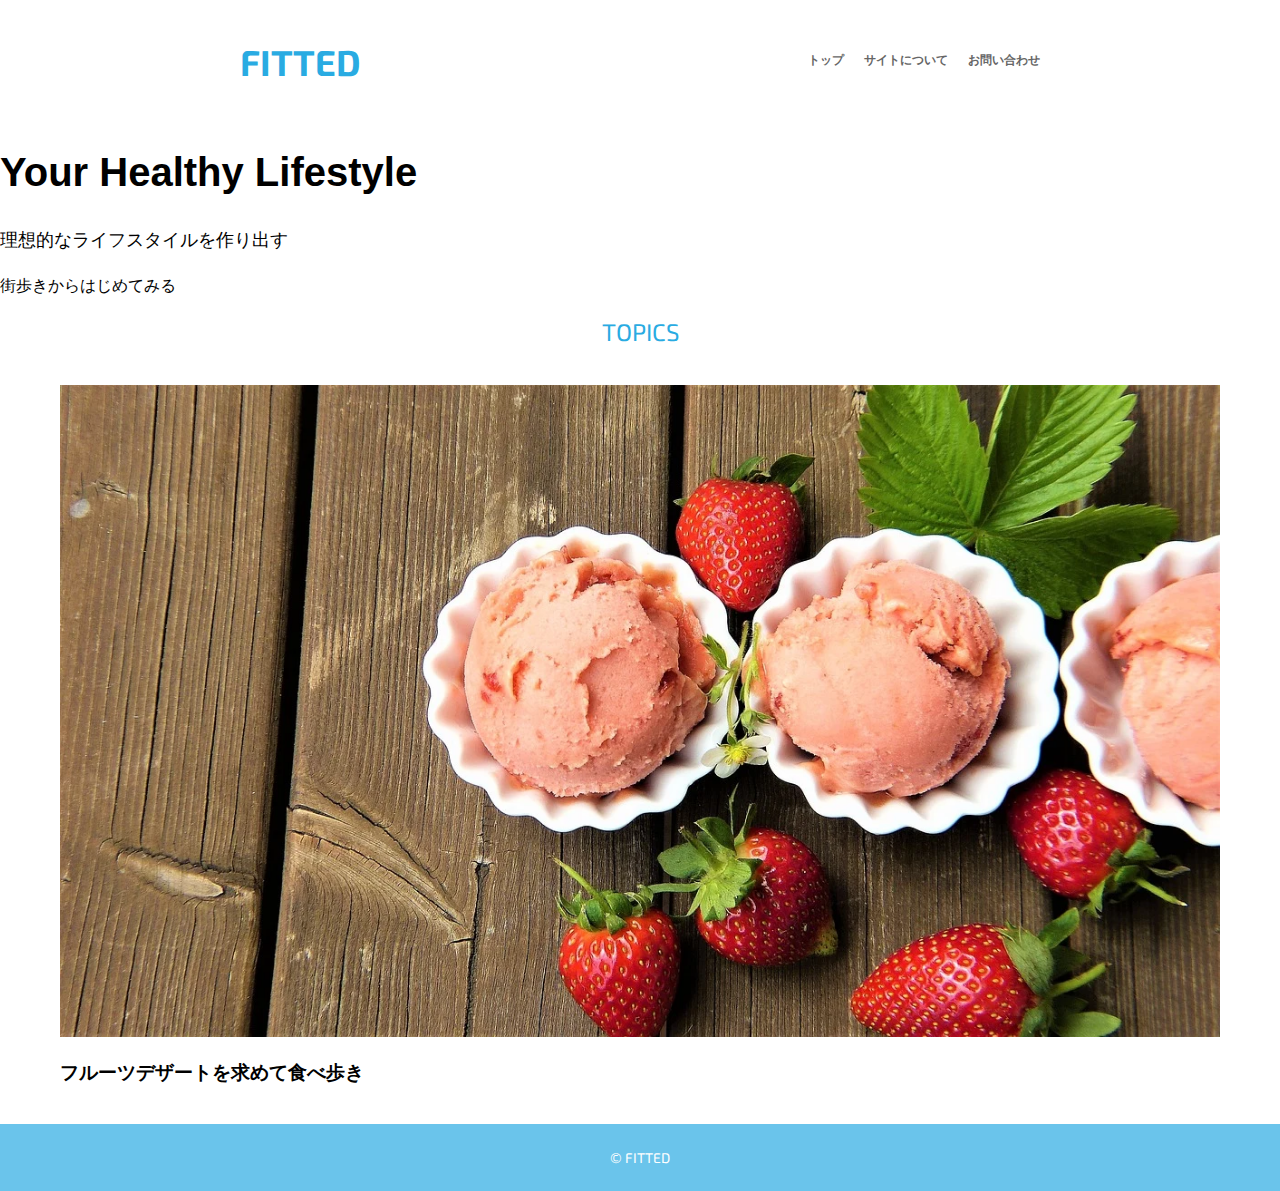
<file: index.html>
<!DOCTYPE html>
<html lang="ja">
  <head>
    <meta charset="UTF-8">
    <title>フルーツデザートを求めて街歩き - FITTED</title>

    <meta name="viewport" content="width=device-width">

    <!-- <link rel="stylesheet" href="https://use.fontawesome.com/relaeses/v5.6.3/css/all.css" integrity="sha384-URLtZLI+pbxtHCWp1t77Bi1L4tiqrqC8OKn4Z8NTSRyMA2Fd33n5dQ8LWUEOOs/"crossorigin="anonymous"> -->
    <link rel="stylesheet" href="https://use.fontawesome.com/releases/v5.6.3/css/all.css">

    <link href="https://fonts.googleapis.com/css2?family=Exo+2:ital,wght@0,400;1,700&display=swap" rel="stylesheet">

    <link rel="stylesheet" href="style.css">
  </head>
  <body>
    <header>
      <div class="container">
        <a href ="index.html">FITTED</a>
        <nav>
          <ul>
            <li><a href="post01.html">トップ</a></li>
            <li><a href="about.html">サイトについて</a></li>
            <li><a href="contact.html">お問い合わせ</a></li>
          </ul>
        </nav>
      </div>
    </header>

    <section class="hero">
      <h1>Your Healthy Lifestyle</h1>
      <p>理想的なライフスタイルを作り出す</p>
      <a href="#">街歩きからはじめてみる</a>
    </section>

    <section class="toppost">
      <h2>TOPICS</h2>
      <article>
        <a href="post01.html">
          <figure><img src="img/fruits.jpg" alt=""></figure>
          <h3>フルーツデザートを求めて食べ歩き</h3>
        </a>
      </article>
    </section>

    <footer>
      ©︎ FITTED
    </footer>
  </body>
</html>
</file>
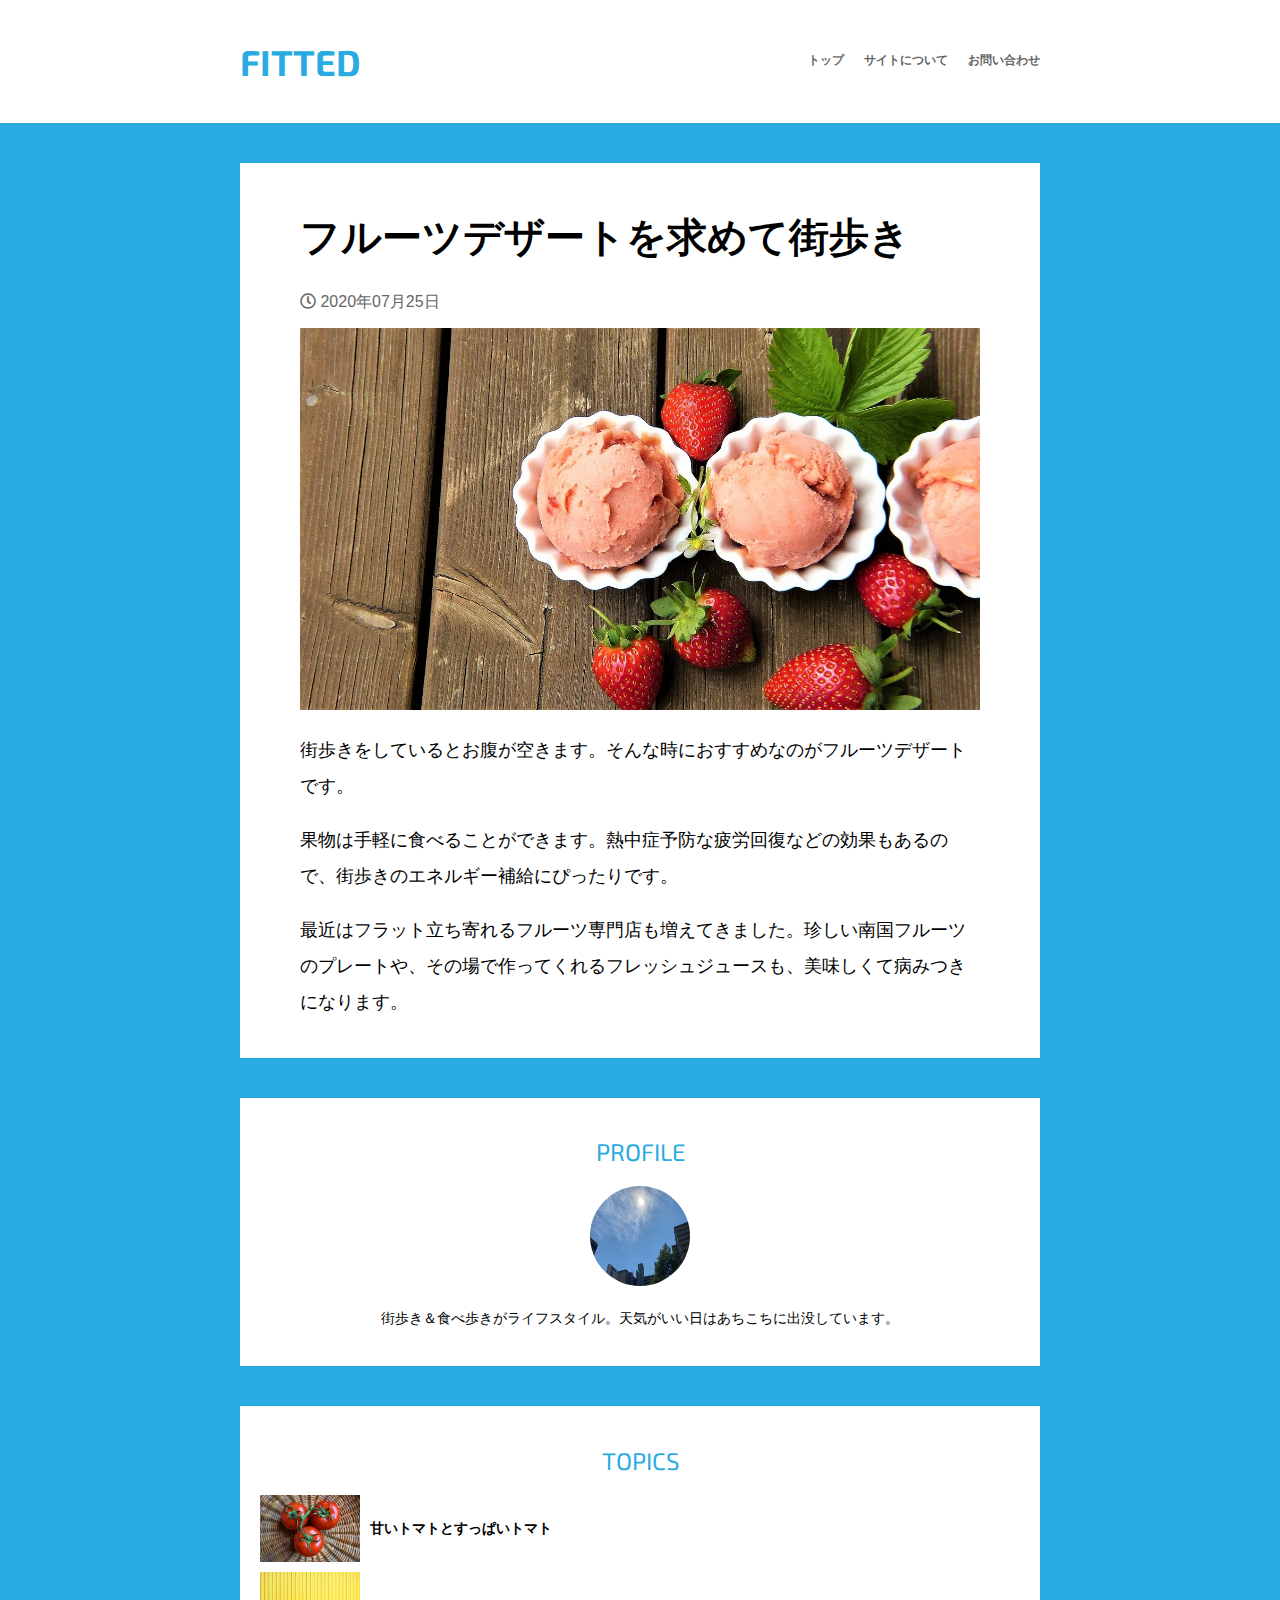
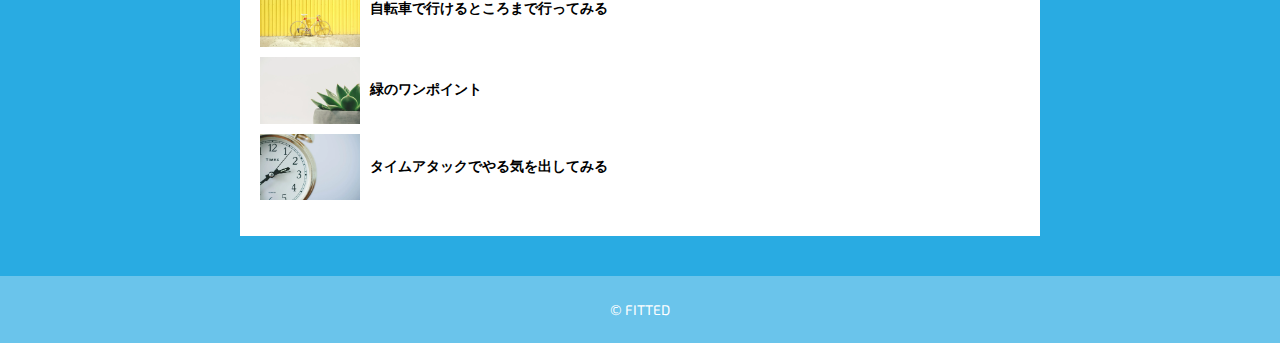
<file:  post01.html>
<!DOCTYPE html>
<html lang="ja">
  <head>
    <meta charset="UTF-8">
    <title>フルーツデザートを求めて街歩き - FITTED</title>

    <meta name="viewport" content="width=device-width">

    <!-- <link rel="stylesheet" href="https://use.fontawesome.com/relaeses/v5.6.3/css/all.css" integrity="sha384-URLtZLI+pbxtHCWp1t77Bi1L4tiqrqC8OKn4Z8NTSRyMA2Fd33n5dQ8LWUEOOs/"crossorigin="anonymous"> -->
    <link rel="stylesheet" href="https://use.fontawesome.com/releases/v5.6.3/css/all.css">

    <link href="https://fonts.googleapis.com/css2?family=Exo+2:ital,wght@0,400;1,700&display=swap" rel="stylesheet">

    <link rel="stylesheet" href="style.css">
  </head>
  <body>
    <header>
      <div class="container">
        <a href ="index.html">FITTED</a>
        <nav>
          <ul>
            <li><a href="index.html">トップ</a></li>
            <li><a href="about.html">サイトについて</a></li>
            <li><a href="contact.html">お問い合わせ</a></li>
          </ul>
        </nav>
      </div>
    </header>
    <div class="contents">
      <div class="container">
        <article>
          <h1>フルーツデザートを求めて街歩き</h1>

          <time datetime="2027-07-25">
            <i class="far fa-clock"></i>
            2020年07月25日
          </time>

          <figure>
            <img src="img/fruits.jpg" alt="イチゴとそのアイスの写真">
          </figure>

          <p>街歩きをしているとお腹が空きます。そんな時におすすめなのがフルーツデザートです。</p>

          <p>果物は手軽に食べることができます。熱中症予防な疲労回復などの効果もあるので、街歩きのエネルギー補給にぴったりです。</p>

          <p>最近はフラット立ち寄れるフルーツ専門店も増えてきました。珍しい南国フルーツのプレートや、その場で作ってくれるフレッシュジュースも、美味しくて病みつきになります。</p>
        </article>

        <div class="sub">
          <aside class="profile">
            <h2>PROFILE</h2>
            <figure>
              <img src="img/profile.jpg" alt="FITTEDの管理人">
            </figure>
            <p>街歩き＆食べ歩きがライフスタイル。天気がいい日はあちこちに出没しています。</p>
          </aside>
      
          <aside class="topics">
            <h2>TOPICS</h2>
            <ul>
              
              <li>
                <a href="#">
                  <figure><img src="img/tomato.jpg" alt=""></figure>
                  <h3>甘いトマトとすっぱいトマト</h3>
                </a>
              </li>
      
              <li>
                <a href="#">
                  <figure><img src="img/cycle.jpg" alt=""></figure>
                  <h3>自転車で行けるところまで行ってみる</h3>
                </a>
              </li>
      
              <li>
                <a href="#">
                  <figure><img src="img/green.jpg" alt=""></figure>
                  <h3>緑のワンポイント</h3>
                </a>
              </li>
      
              <li>
                <a href="#">
                  <figure><img src="img/time.jpg" alt=""></figure>
                  <h3>タイムアタックでやる気を出してみる</h3>
                </a>
              </li>
      
            </ul>
          </aside>
        </div>

      </div>
    </div>

    <footer>
      ©︎ FITTED
    </footer>
  </body>
</html>
</file>
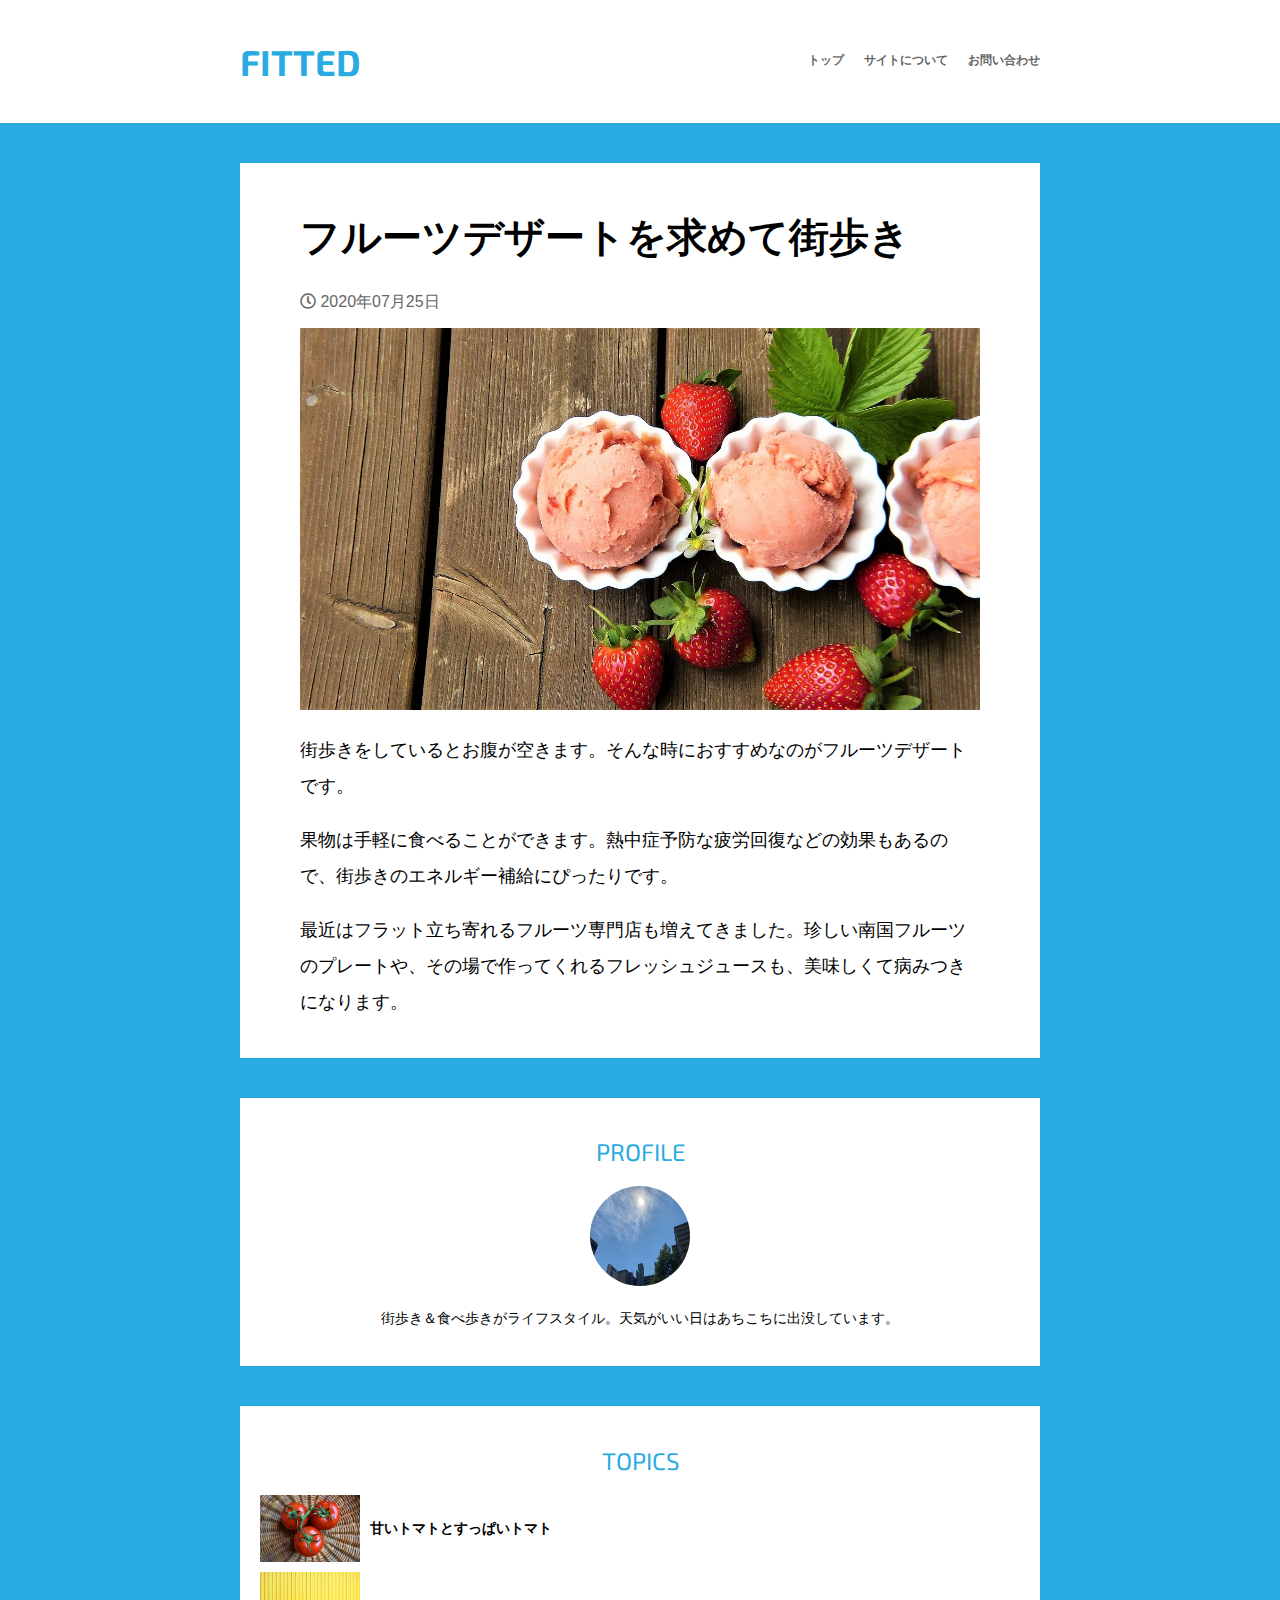
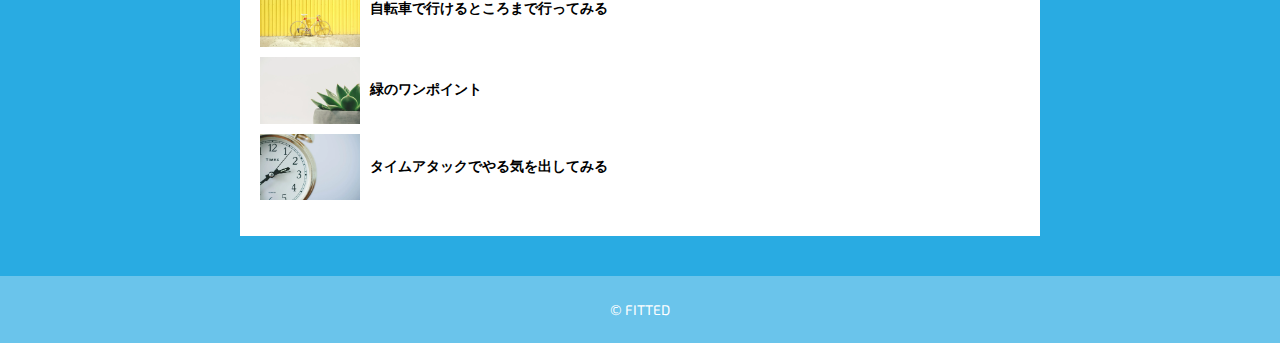
<file: post01.html>
<!DOCTYPE html>
<html lang="ja">
  <head>
    <meta charset="UTF-8">
    <title>フルーツデザートを求めて街歩き - FITTED</title>

    <meta name="viewport" content="width=device-width">

    <!-- <link rel="stylesheet" href="https://use.fontawesome.com/relaeses/v5.6.3/css/all.css" integrity="sha384-URLtZLI+pbxtHCWp1t77Bi1L4tiqrqC8OKn4Z8NTSRyMA2Fd33n5dQ8LWUEOOs/"crossorigin="anonymous"> -->
    <link rel="stylesheet" href="https://use.fontawesome.com/releases/v5.6.3/css/all.css">

    <link href="https://fonts.googleapis.com/css2?family=Exo+2:ital,wght@0,400;1,700&display=swap" rel="stylesheet">

    <link rel="stylesheet" href="style.css">
  </head>
  <body>
    <header>
      <div class="container">
        <a href ="post01.html">FITTED</a>
        <nav>
          <ul>
            <li><a href="post01.html">トップ</a></li>
            <li><a href="about.html">サイトについて</a></li>
            <li><a href="contact.html">お問い合わせ</a></li>
          </ul>
        </nav>
      </div>
    </header>
    <div class="contents">
      <div class="container">
        <article>
          <h1>フルーツデザートを求めて街歩き</h1>

          <time datetime="2027-07-25">
            <i class="far fa-clock"></i>
            2020年07月25日
          </time>

          <figure>
            <img src="img/fruits.jpg" alt="イチゴとそのアイスの写真">
          </figure>

          <p>街歩きをしているとお腹が空きます。そんな時におすすめなのがフルーツデザートです。</p>

          <p>果物は手軽に食べることができます。熱中症予防な疲労回復などの効果もあるので、街歩きのエネルギー補給にぴったりです。</p>

          <p>最近はフラット立ち寄れるフルーツ専門店も増えてきました。珍しい南国フルーツのプレートや、その場で作ってくれるフレッシュジュースも、美味しくて病みつきになります。</p>
        </article>

        <div class="sub">
          <aside class="profile">
            <h2>PROFILE</h2>
            <figure>
              <img src="img/profile.jpg" alt="FITTEDの管理人">
            </figure>
            <p>街歩き＆食べ歩きがライフスタイル。天気がいい日はあちこちに出没しています。</p>
          </aside>
      
          <aside class="topics">
            <h2>TOPICS</h2>
            <ul>
              
              <li>
                <a href="#">
                  <figure><img src="img/tomato.jpg" alt=""></figure>
                  <h3>甘いトマトとすっぱいトマト</h3>
                </a>
              </li>
      
              <li>
                <a href="#">
                  <figure><img src="img/cycle.jpg" alt=""></figure>
                  <h3>自転車で行けるところまで行ってみる</h3>
                </a>
              </li>
      
              <li>
                <a href="#">
                  <figure><img src="img/green.jpg" alt=""></figure>
                  <h3>緑のワンポイント</h3>
                </a>
              </li>
      
              <li>
                <a href="#">
                  <figure><img src="img/time.jpg" alt=""></figure>
                  <h3>タイムアタックでやる気を出してみる</h3>
                </a>
              </li>
      
            </ul>
          </aside>
        </div>

      </div>
    </div>

    <footer>
      ©︎ FITTED
    </footer>
  </body>
</html>
</file>
<file: style.css>
@charset "UTF-8";

/* ページ全体の設定 */
body {
  margin: 0;
  font-family: sans-serif;
  -webkit-text-size-adjust: none;
  text-size-adjust: none;
}

/* 「ヘッダー」ブロック */
header {
  padding: 40px 15px;
  color: #29abe2;
  font-size: 36px;
  font-weight: bold;
  text-align: center;
  font-family: 'Exo 2', sans-serif;
}

/* リンク */
a {
  color: inherit;
  text-decoration: none;
}

a:hover {
  opacity: 0.7;
}

/* ナビゲーションメニュー */
nav ul {
  list-style: none;
  padding: 0;
  color: #666666;
  font-size: 12px;
  display: flex;
  justify-content: center;
}

nav li:not(:last-child) {
  margin-right: 20px;
}

/* サブメニュー:注目記事メニュー */ 
.topics ul {
  list-style-type: none;
  padding: 0;
}

.topics a {
  display: flex;
  align-items: center;
  margin-bottom: 10px;
}

.topics figure {
  width: 100px;
  flex: none;
}

.topics img {
  vertical-align: bottom;
}

.topics h3 {
  font-size: 14px;
  margin-top: 0;
  margin-bottom: 0;
  margin-left: 10px;
}

/* 「コンテンツ」ブロック */
.contents {
  background-color: #29abe2;
  padding: 40px 15px;
}

/* 記事 */
article {
  background-color: #ffffff;
  padding: 20px;
}

h1 {
  font-size: 30px;
}

p {
  line-height: 2;
}

/* 画像 */
img {
  width: 100%;
  height: auto;
}

figure {
  margin: 0;
}

/* 投稿日 */
time {
  color: #666666;
  margin-bottom: 15px;
  display: block;
}

/* 投稿日 */
aside {
  background-color: #ffffff;
  padding: 20px;
  margin-top: 40px;
}

h2 {
  color: #29abe2;
  font-family: 'Exo 2' , sans-serif;
  font-weight: normal;
  text-align: center;
}

/* サブメニュー:プロフィール */
.profile img {
  width: 100px;
  height: 100px;
  border-radius: 50%;
}

.profile figure {
  text-align: center;
}

.profile p {
  font-size: 14px;
  text-align: center;
}

/* 「フッター」ブロック */
footer {
  background-color: #6ac4eb;
  padding: 25px 15px;
  color: #ffffff;
  font-size: 14px;
  text-align: center;
  font-family: 'Exo 2', sans-serif;
}

/* === PC版 === */
@media (min-width: 600px) {
  /* PC版:コンテナ */
.container {
  max-width: 800px;
  margin-left: auto;
  margin-right: auto;
}

/* PC版:「ヘッダー」ブロック内のコンテナ */
header .container {
  display: flex;
  justify-content: space-between;
}

/* PC版:記事 */
article {
  padding-left: 60px;
  padding-right: 60px;
}

h1 {
  font-size: 40px;
}

p {
  font-size: 18px;
}
}
/*===  PC版の設定ここまで === */




/* === PC版（大） === */
@media (min-width: 1450px) {
  /* PC版（大）: コンテナ */
.container {
  max-width: 1100px;
}

/* PC版（大）:「コンテンツ」ブロック内のコンテナ */
.contents .container {
  display: flex;
  justify-content: space-between;
}
/* PC版（大）: 記事 */
.article {
  width: 68%;
  box-sizing: border-box;
}

/* PC版（大）: サブメニュー */
.sub {
  width: 28%;
}


/* PC版（大）: プロフィール */
.profile {
  margin-top: 0;
}
}

/*===  PC版（大）の設定ここまで === */
</file>
